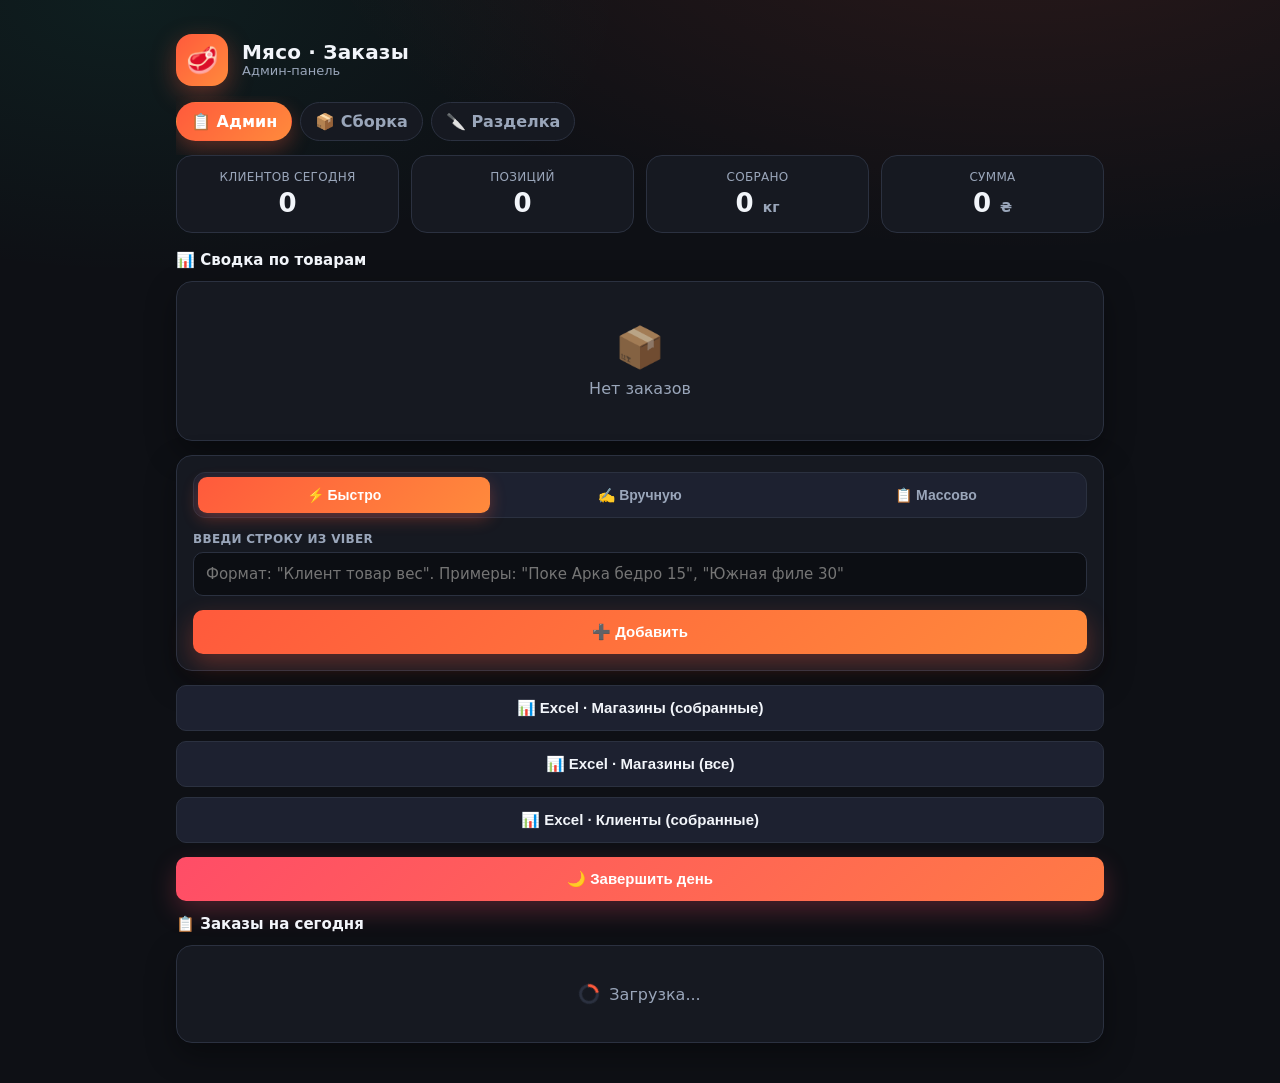
<file: index.html>
<!doctype html>
<html lang="ru">
<head>
  <meta charset="utf-8">
  <meta name="viewport" content="width=device-width, initial-scale=1, viewport-fit=cover">
  <title>Заказы мяса</title>
  <link rel="stylesheet" href="styles.css">
  <meta http-equiv="refresh" content="0; url=admin.html">
</head>
<body>
<div class="app">
  <div class="splash">
    <div class="logo">🥩</div>
    <h1>Заказы мяса</h1>
    <p class="sub">Переход в админку…</p>
  </div>
</div>
</body>
</html>
</file>
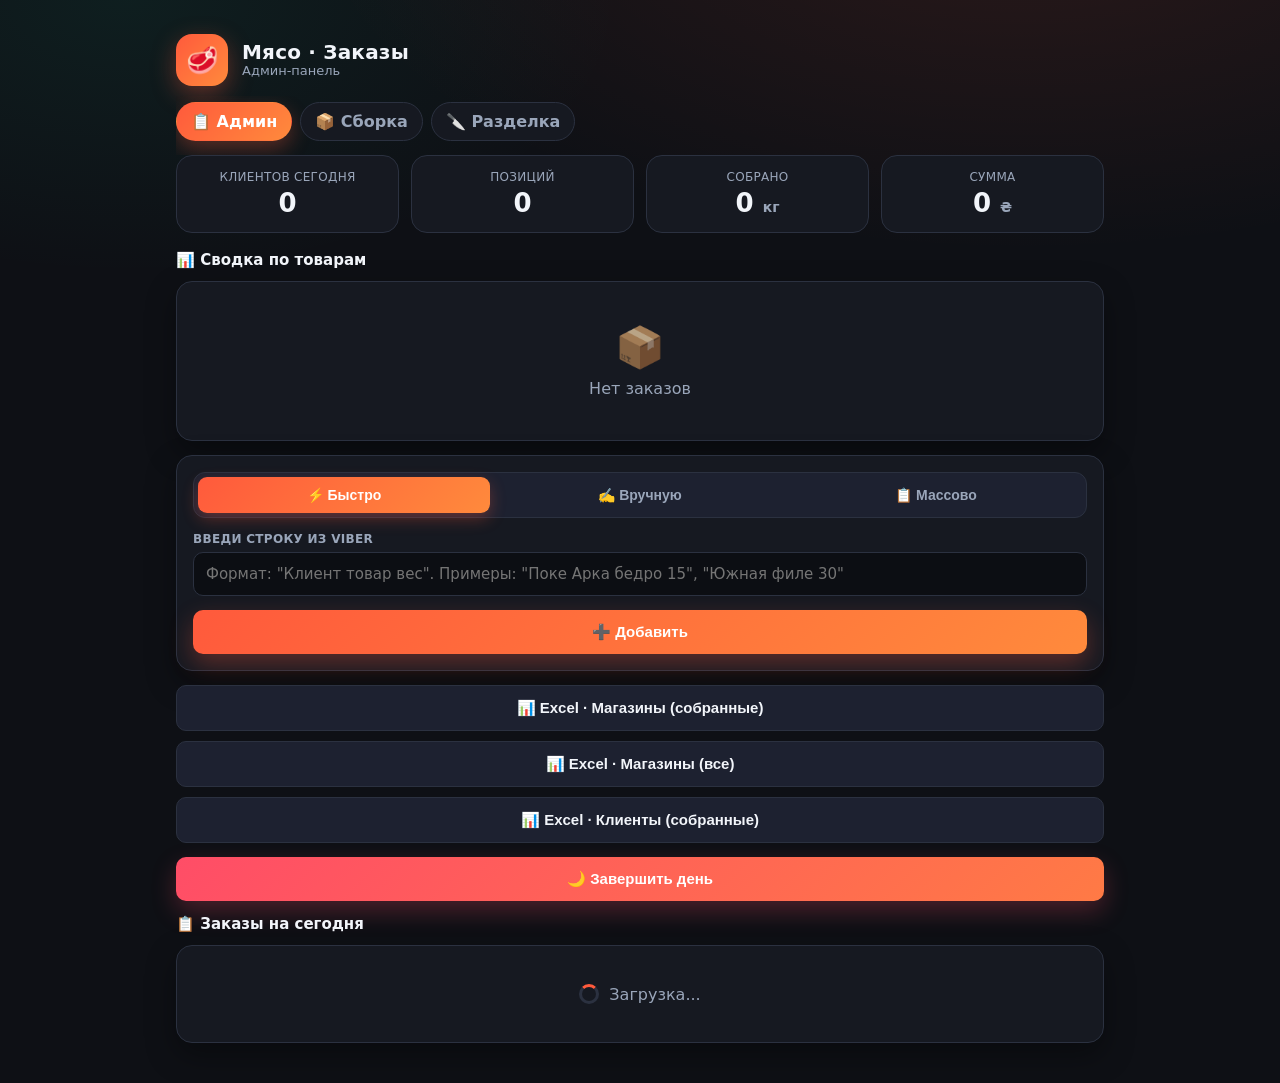
<file: admin.html>
<!doctype html>
<html lang="ru">
<head>
  <meta charset="utf-8">
  <meta name="viewport" content="width=device-width, initial-scale=1, viewport-fit=cover">
  <title>Заказы мяса · Админ</title>
  <link rel="stylesheet" href="styles.css">
</head>
<body>
<div class="app">

  <!-- top bar -->
  <header class="topbar">
    <div class="logo">🥩</div>
    <div class="brand">
      <span class="title">Мясо · Заказы</span>
      <span class="sub">Админ-панель</span>
    </div>
  </header>

  <!-- nav -->
  <nav class="nav" data-hook="nav-admin">
    <a href="#" class="active">📋 Админ</a>
    <a href="picker.html">📦 Сборка</a>
    <a href="razdelka.html">🔪 Разделка</a>
  </nav>

  <!-- stats -->
  <section class="stats cols-4" data-hook="admin-stats">
    <div class="stat"><div class="label">Клиентов сегодня</div><div class="value" data-value="clients">0</div></div>
    <div class="stat"><div class="label">Позиций</div><div class="value" data-value="items">0</div></div>
    <div class="stat"><div class="label">Собрано</div><div class="value" data-value="collected">0 <span class="unit">кг</span></div></div>
    <div class="stat"><div class="label">Сумма</div><div class="value" data-value="sum">0 <span class="unit">₴</span></div></div>
  </section>

  <!-- summary -->
  <h2 class="section-title">📊 Сводка по товарам</h2>
  <div class="card" data-hook="summary">
    <div class="empty"><span class="emoji">📦</span>Нет заказов</div>
  </div>

  <!-- add order -->
  <div class="card mt">
    <div class="segmented" data-hook="add-tabs">
      <button class="active" data-pane="fast">⚡ Быстро</button>
      <button data-pane="manual">✍️ Вручную</button>
      <button data-pane="batch">📋 Массово</button>
    </div>

    <!-- fast -->
    <form class="field" data-hook="fast-form">
      <label for="fast-line">Введи строку из Viber</label>
      <input id="fast-line" class="input" placeholder='Формат: "Клиент товар вес". Примеры: "Поке Арка бедро 15", "Южная филе 30"'>
      <button type="submit" class="btn btn-primary btn-block mt">➕ Добавить</button>
    </form>

    <!-- manual -->
    <form class="field" data-hook="manual-form" hidden>
      <div class="grid-2">
        <div><label for="m-cat">Категория</label>
          <select id="m-cat"><option value="client">Клиент</option><option value="shop">Магазин</option></select></div>
        <div class="field" style="margin-top:0"><label for="m-client">Клиент / Магазин</label>
          <input id="m-client" class="input"></div>
      </div>
      <div class="grid-2">
        <div><label for="m-product">Товар</label><input id="m-product" class="input"></div>
        <div class="field" style="margin-top:0"><label for="m-weight">Заказано (кг)</label>
          <input id="m-weight" class="input" inputmode="decimal"></div>
      </div>
      <button type="submit" class="btn btn-primary btn-block mt">➕ Добавить заказ</button>
    </form>

    <!-- batch -->
    <form class="field" data-hook="batch-form" hidden>
      <label for="b-cat">Категория</label>
      <select id="b-cat"><option value="client">Клиент</option><option value="shop">Магазин</option></select>
      <div class="field"><label for="b-client">Клиент / Магазин</label>
        <input id="b-client" class="input"></div>
      <div class="field"><label for="b-lines">Список товаров</label>
        <textarea id="b-lines" placeholder='Формат: "товар вес" на каждой строке'></textarea></div>
      <button type="submit" class="btn btn-primary btn-block mt">📋 Добавить все</button>
    </form>
  </div>

  <!-- excel exports -->
  <div class="stack mt">
    <button class="btn btn-ghost btn-block" data-hook="export-shop-collected">📊 Excel · Магазины (собранные)</button>
    <button class="btn btn-ghost btn-block" data-hook="export-shop-all">📊 Excel · Магазины (все)</button>
    <button class="btn btn-ghost btn-block" data-hook="export-client-collected">📊 Excel · Клиенты (собранные)</button>
  </div>

  <!-- finish day -->
  <button class="btn btn-danger btn-block mt" data-hook="finish-day">🌙 Завершить день</button>

  <!-- today orders -->
  <h2 class="section-title mt">📋 Заказы на сегодня</h2>
  <div class="card" data-hook="orders-list">
    <div class="loading"><span class="spinner"></span>Загрузка...</div>
  </div>

</div>
<script src="app.js"></script>
</body>
</html>
</file>
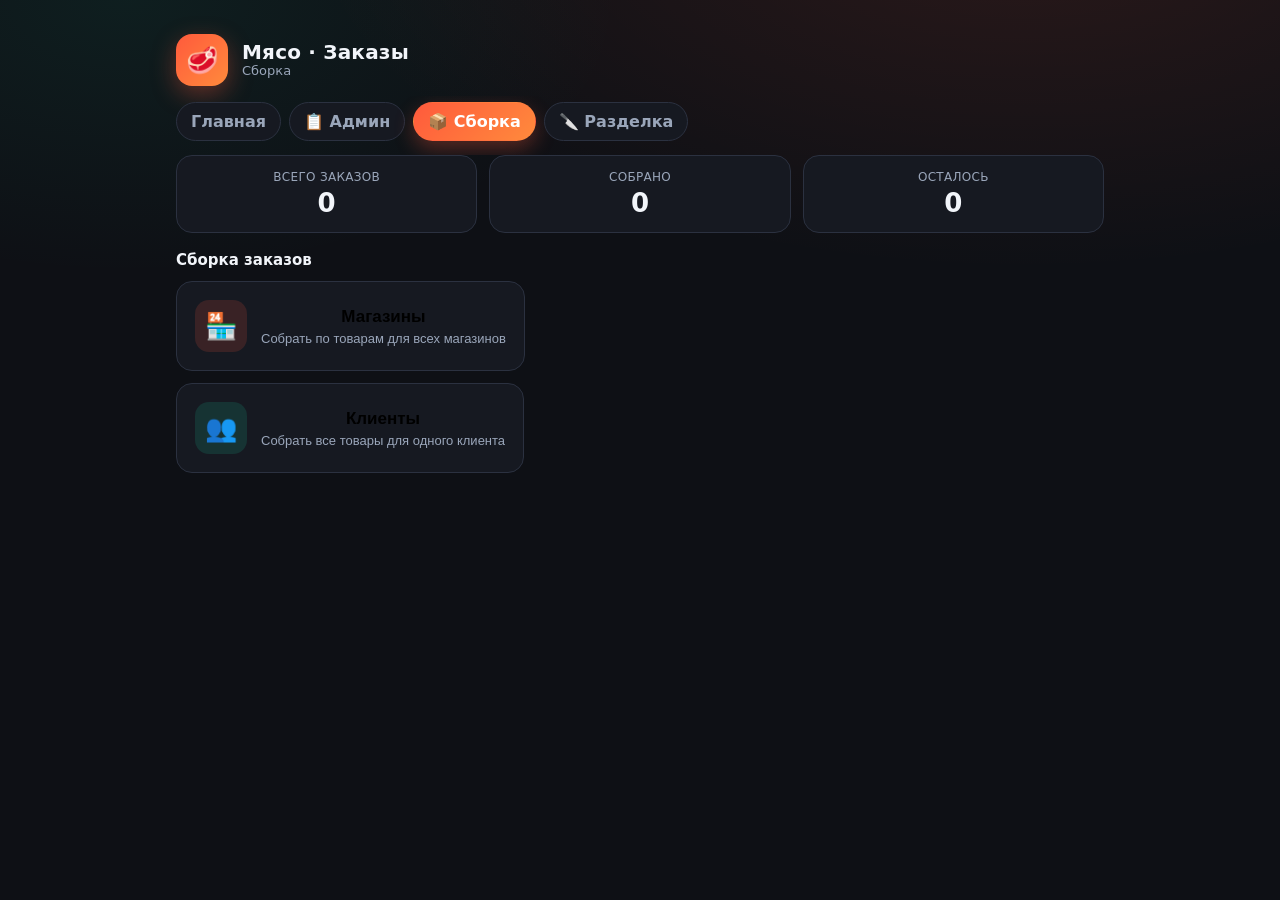
<file: picker.html>
<!doctype html>
<html lang="ru">
<head>
  <meta charset="utf-8">
  <meta name="viewport" content="width=device-width, initial-scale=1, viewport-fit=cover">
  <title>Заказы мяса · Сборка</title>
  <link rel="stylesheet" href="styles.css">
</head>
<body>
<div class="app">

  <!-- top bar -->
  <header class="topbar">
    <div class="logo">🥩</div>
    <div class="brand">
      <span class="title">Мясо · Заказы</span>
      <span class="sub">Сборка</span>
    </div>
  </header>

  <!-- nav -->
  <nav class="nav" data-hook="nav-picker">
    <a href="index.html">Главная</a>
    <a href="admin.html">📋 Админ</a>
    <a href="#" class="active">📦 Сборка</a>
    <a href="razdelka.html">🔪 Разделка</a>
  </nav>

  <!-- stats -->
  <section class="stats cols-3" data-hook="picker-stats">
    <div class="stat"><div class="label">Всего заказов</div><div class="value" data-value="total">0</div></div>
    <div class="stat"><div class="label">Собрано</div><div class="value" data-value="collected">0</div></div>
    <div class="stat"><div class="label">Осталось</div><div class="value" data-value="left">0</div></div>
  </section>

  <!-- mode cards -->
  <h2 class="section-title">Сборка заказов</h2>
  <button class="action-card" data-hook="mode-shop">
    <span class="ico" style="background:rgba(255,90,60,.15)">🏪</span>
    <div><h3>Магазины</h3><p>Собрать по товарам для всех магазинов</p></div>
  </button>
  <button class="action-card" data-hook="mode-client">
    <span class="ico" style="background:rgba(22,199,154,.15)">👥</span>
    <div><h3>Клиенты</h3><p>Собрать все товары для одного клиента</p></div>
  </button>

</div>

<!-- weight modal -->
<div class="modal" id="weight-modal" data-hook="weight-modal">
  <div class="sheet">
    <div class="sheet-head">
      <span>← Назад</span>
      <span style="color:var(--muted)" data-hook="modal-product">Выбери товар</span>
      <button aria-label="close" data-hook="modal-close" style="border:none;background:none;cursor:pointer;font-size:20px">✕</button>
    </div>

    <input class="input mt" inputmode="decimal" placeholder="Введи вес" id="weight-display" data-hook="weight-display">

    <!-- keypad -->
    <div class="keypad" data-hook="keypad">
      <button class="key" data-key="7">7</button>
      <button class="key" data-key="8">8</button>
      <button class="key" data-key="9">9</button>
      <button class="key" data-key="4">4</button>
      <button class="key" data-key="5">5</button>
      <button class="key" data-key="6">6</button>
      <button class="key" data-key="1">1</button>
      <button class="key" data-key="2">2</button>
      <button class="key" data-key="3">3</button>
      <button class="key" data-key="C">C</button>
      <button class="key" data-key="0">0</button>
      <button class="key" data-key=".">.</button>
      <button class="key confirm" data-hook="confirm-weight">✓ Подтвердить вес</button>
    </div>
  </div>
</div>

<!-- empty state (shown when no orders to collect) -->
<div class="card mt" data-hook="picker-empty" hidden>
  <div class="empty"><span class="emoji">📦</span>Нет заказов для сборки<br><small>Все заказы собраны или ещё не добавлены</small></div>
</div>

<script src="app.js"></script>
</body>
</html>
</file>
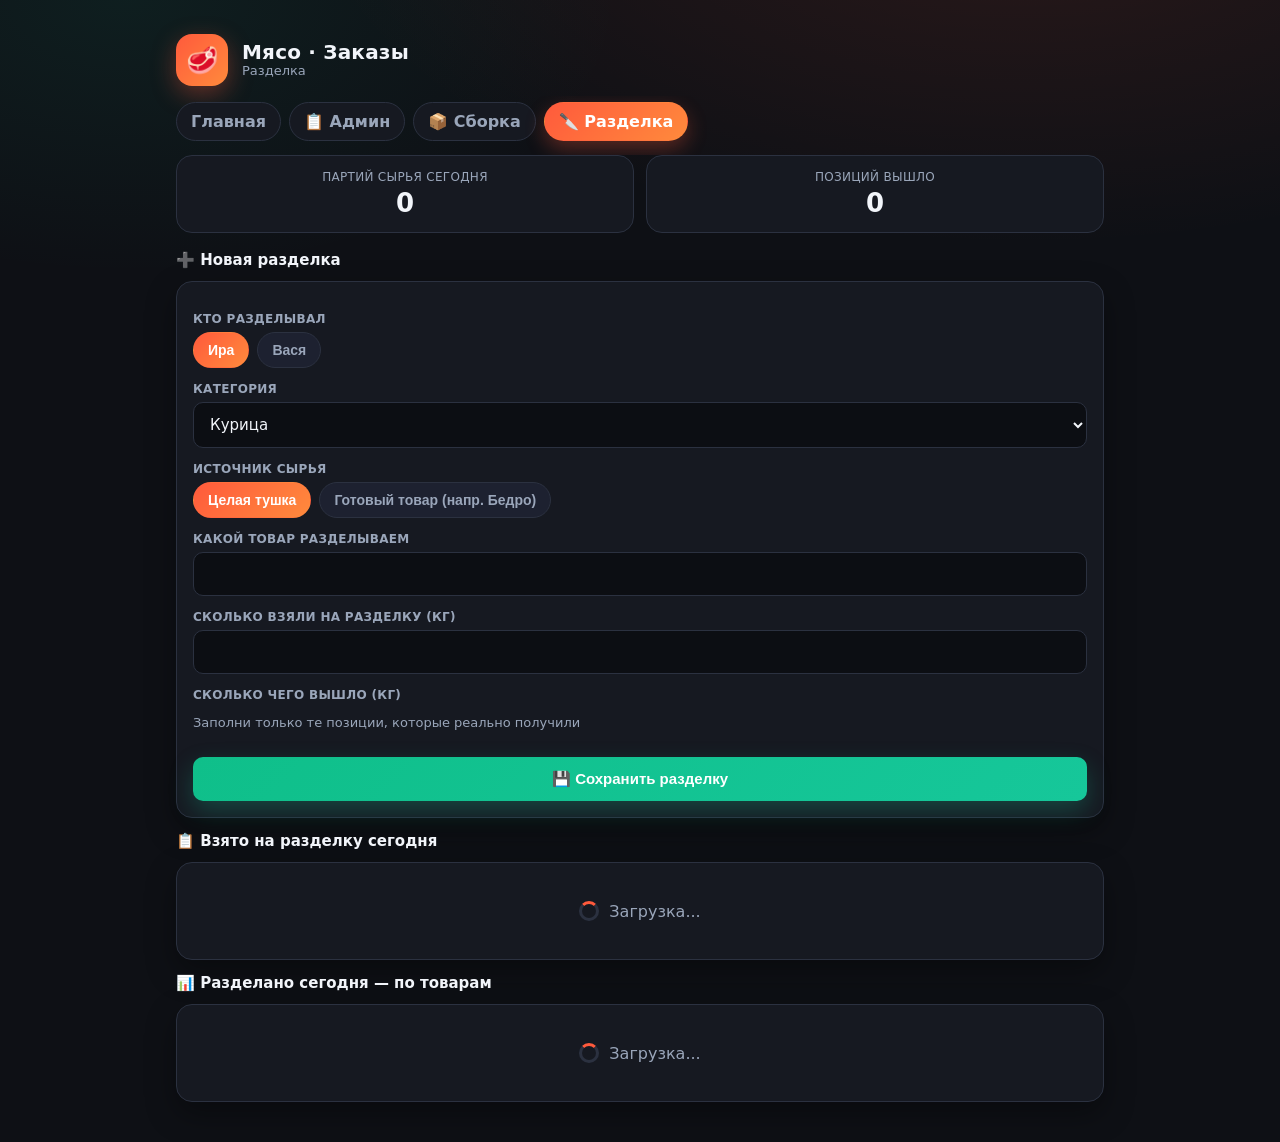
<file: razdelka.html>
<!doctype html>
<html lang="ru">
<head>
  <meta charset="utf-8">
  <meta name="viewport" content="width=device-width, initial-scale=1, viewport-fit=cover">
  <title>Заказы мяса · Разделка</title>
  <link rel="stylesheet" href="styles.css">
</head>
<body>
<div class="app">

  <!-- top bar -->
  <header class="topbar">
    <div class="logo">🥩</div>
    <div class="brand">
      <span class="title">Мясо · Заказы</span>
      <span class="sub">Разделка</span>
    </div>
  </header>

  <!-- nav -->
  <nav class="nav" data-hook="nav-razdelka">
    <a href="index.html">Главная</a>
    <a href="admin.html">📋 Админ</a>
    <a href="picker.html">📦 Сборка</a>
    <a href="#" class="active">🔪 Разделка</a>
  </nav>

  <!-- stats -->
  <section class="stats cols-2" data-hook="razdelka-stats">
    <div class="stat"><div class="label">Партий сырья сегодня</div><div class="value" data-value="batches">0</div></div>
    <div class="stat"><div class="label">Позиций вышло</div><div class="value" data-value="items-out">0</div></div>
  </section>

  <!-- new razdelka form -->
  <h2 class="section-title">➕ Новая разделка</h2>
  <form class="card" data-hook="razdelka-form">
    <div class="field">
      <label>Кто разделывал</label>
      <div class="chips" data-hook="worker">
        <button type="button" class="chip active" data-worker="ira">Ира</button>
        <button type="button" class="chip" data-worker="vasya">Вася</button>
      </div>
    </div>

    <div class="field">
      <label for="r-cat">Категория</label>
      <select id="r-cat"><option value="chicken">Курица</option><option value="turkey">Индюк</option><option value="pork">Свинина</option></select>
    </div>

    <div class="field">
      <label>Источник сырья</label>
      <div class="chips" data-hook="source">
        <button type="button" class="chip active" data-source="whole">Целая тушка</button>
        <button type="button" class="chip" data-source="ready">Готовый товар (напр. Бедро)</button>
      </div>
    </div>

    <div class="field"><label for="r-product">Какой товар разделываем</label>
      <input id="r-product" class="input"></div>

    <div class="field"><label for="r-input-weight">Сколько взяли на разделку (кг)</label>
      <input id="r-input-weight" class="input" inputmode="decimal"></div>

    <!-- dynamic "what came out" rows -->
    <div class="field">
      <label>Сколько чего вышло (кг)</label>
      <p class="meta" style="color:var(--muted);font-size:13px">Заполни только те позиции, которые реально получили</p>
      <div class="stack" data-hook="out-rows"></div>
    </div>

    <button type="submit" class="btn btn-accent btn-block mt">💾 Сохранить разделку</button>
  </form>

  <!-- taken today -->
  <h2 class="section-title mt">📋 Взято на разделку сегодня</h2>
  <div class="card" data-hook="taken-list">
    <div class="loading"><span class="spinner"></span>Загрузка...</div>
  </div>

  <!-- output summary -->
  <h2 class="section-title mt">📊 Разделано сегодня — по товарам</h2>
  <div class="card" data-hook="output-summary">
    <div class="loading"><span class="spinner"></span>Загрузка...</div>
  </div>

</div>
<script src="app.js"></script>
</body>
</html>
</file>
<file: styles.css>
/* ============================================================
   Мясо · Заказы — Design System
   Единые стили для admin / picker / razdelka / index
============================================================ */
:root{
  --bg:#0e1015;
  --surface:#161921;
  --surface-2:#1d2130;
  --border:#2b3140;
  --text:#f2f5fa;
  --muted:#9aa6ba;
  --primary:#ff5a3c;          /* warm "meat" coral */
  --primary-2:#ff8a3c;
  --accent:#16c79a;            /* fresh green for "собрано / ok" */
  --danger:#ff4d67;
  --radius:16px;
  --radius-sm:10px;
  --shadow:0 12px 30px rgba(0,0,0,.35);
  --font:-apple-system,BlinkMacSystemFont,"Segoe UI",Roboto,system-ui,sans-serif;
}

*{box-sizing:border-box}
html,body{margin:0}
body{
  font-family:var(--font);
  color:var(--text);
  background:
    radial-gradient(1200px 600px at 80% -10%, rgba(255,90,60,.12), transparent 60%),
    radial-gradient(900px 500px at 10% 0%, rgba(22,199,154,.08), transparent 55%),
    var(--bg);
  min-height:100vh;
  -webkit-tap-highlight-color:transparent;
}

/* ---------- shell ---------- */
.app{max-width:960px;margin:0 auto;padding:18px 16px 40px}

/* ---------- top bar ---------- */
.topbar{
  display:flex;align-items:center;gap:14px;
  padding:16px 0 10px;
}
.logo{
  width:52px;height:52px;border-radius:16px;display:grid;place-items:center;
  font-size:26px;background:linear-gradient(135deg,var(--primary),var(--primary-2));
  box-shadow:0 8px 24px rgba(255,90,60,.35);flex:none;
}
.brand{display:flex;flex-direction:column;line-height:1.15}
.brand .title{font-size:20px;font-weight:800;letter-spacing:.2px}
.brand .sub{font-size:13px;color:var(--muted)}

/* ---------- nav pills (scrollable) ---------- */
.nav{display:flex;gap:8px;overflow-x:auto;padding:6px 0 14px;scrollbar-width:none}
.nav::-webkit-scrollbar{display:none}
.nav a{flex:none;font-weight:700;color:var(--muted);text-decoration:none;
  padding:9px 14px;border-radius:999px;background:var(--surface);border:1px solid var(--border)}
.nav a.active{color:#fff;background:linear-gradient(135deg,var(--primary),var(--primary-2));
  border-color:transparent;box-shadow:0 8px 20px rgba(255,90,60,.3)}

/* ---------- stat tiles ---------- */
.stats{display:grid;gap:12px;margin-bottom:18px}
.stats.cols-4{grid-template-columns:repeat(4,1fr)}
.stats.cols-3{grid-template-columns:repeat(3,1fr)}
.stats.cols-2{grid-template-columns:repeat(2,1fr)}
.stat{background:var(--surface);border:1px solid var(--border);border-radius:var(--radius);
  padding:14px;text-align:center}
.stat .label{font-size:12px;color:var(--muted);letter-spacing:.3px;text-transform:uppercase}
.stat .value{font-size:26px;font-weight:800;margin-top:4px}
.stat .unit{font-size:14px;color:var(--muted);font-weight:600}

/* ---------- section title ---------- */
.section-title{display:flex;align-items:center;gap:8px;font-size:15px;font-weight:700;margin:6px 0 12px}

/* ---------- card ---------- */
.card{background:var(--surface);border:1px solid var(--border);border-radius:var(--radius);
  padding:16px;box-shadow:var(--shadow)}
.card + .card{margin-top:14px}

/* ---------- segmented tabs ---------- */
.segmented{display:flex;background:var(--surface-2);border:1px solid var(--border);
  border-radius:12px;padding:4px;gap:4px}
.segmented button{flex:1;border:none;background:transparent;color:var(--muted);
  font-weight:700;font-size:14px;padding:10px 8px;border-radius:9px;cursor:pointer;transition:.15s}
.segmented button.active{color:#fff;background:linear-gradient(135deg,var(--primary),var(--primary-2));
  box-shadow:0 6px 16px rgba(255,90,60,.3)}

/* ---------- fields ---------- */
.field{margin-top:14px}
.field label{display:block;font-size:12px;font-weight:700;color:var(--muted);
  letter-spacing:.3px;text-transform:uppercase;margin-bottom:6px}
.input,select,textarea{width:100%;background:#0c0e13;border:1px solid var(--border);color:var(--text);
  border-radius:var(--radius-sm);padding:12px;font-size:15px;font-family:inherit;outline:none}
.input:focus,select:focus,textarea:focus{border-color:var(--primary);box-shadow:0 0 0 3px rgba(255,90,60,.18)}
textarea{resize:vertical;min-height:96px}

/* ---------- buttons ---------- */
.btn{display:inline-flex;align-items:center;justify-content:center;gap:8px;cursor:pointer;
  font-weight:700;font-size:15px;border:none;border-radius:var(--radius-sm);padding:13px 16px;color:#fff}
.btn-primary{background:linear-gradient(135deg,var(--primary),var(--primary-2));
  box-shadow:0 10px 24px rgba(255,90,60,.3)}
.btn-accent{background:linear-gradient(135deg,#0fbf8a,#16c79a);box-shadow:0 10px 24px rgba(22,199,154,.25)}
.btn-ghost{background:var(--surface-2);border:1px solid var(--border);color:var(--text)}
.btn-danger{background:linear-gradient(135deg,#ff4d67,#ff7a45);box-shadow:0 10px 24px rgba(255,77,103,.25)}
.btn-block{display:flex;width:100%}

/* ---------- empty / loading states ---------- */
.empty{text-align:center;color:var(--muted);padding:26px 12px}
.empty .emoji{font-size:40px;opacity:.7;display:block;margin-bottom:8px}
.loading{display:flex;align-items:center;justify-content:center;gap:10px;color:var(--muted);padding:22px}
.spinner{width:20px;height:20px;border:3px solid var(--border);border-top-color:var(--primary);
  border-radius:50%;animation:spin .8s linear infinite}
@keyframes spin{to{transform:rotate(360deg)}}

/* ---------- keypad (picker modal) ---------- */
.keypad{display:grid;grid-template-columns:repeat(3,1fr);gap:8px;margin-top:12px}
.key{font-size:22px;font-weight:700;padding:14px;border-radius:12px;background:var(--surface-2);
  border:1px solid var(--border);color:var(--text);cursor:pointer}
.key.confirm{grid-column:1/-1;background:linear-gradient(135deg,var(--primary),var(--primary-2));
  color:#fff;border:none;box-shadow:0 8px 20px rgba(255,90,60,.3)}

/* ---------- modal ---------- */
.modal{position:fixed;inset:0;z-index:50;display:none}
.modal.open{display:flex;align-items:flex-end;justify-content:center}
.sheet{width:100%;max-width:480px;background:var(--surface);border:1px solid var(--border);
  border-radius:20px 20px 0 0;padding:18px;box-shadow:0 -12px 40px rgba(0,0,0,.5)}
.sheet-head{display:flex;align-items:center;justify-content:space-between;font-weight:700}

/* ---------- big action cards (picker) ---------- */
.action-card{display:flex;gap:14px;align-items:center;background:var(--surface);border:1px solid var(--border);
  border-radius:var(--radius);padding:18px;margin-top:12px;cursor:pointer}
.action-card .ico{width:52px;height:52px;border-radius:14px;display:grid;place-items:center;font-size:26px;flex:none}
.action-card h3{margin:0;font-size:17px}
.action-card p{margin:4px 0 0;color:var(--muted);font-size:13px}

/* ---------- radios / chips (razdelka) ---------- */
.chips{display:flex;flex-wrap:wrap;gap:8px;margin-top:6px}
.chip{padding:9px 14px;border-radius:999px;background:var(--surface-2);border:1px solid var(--border);
  color:var(--muted);font-weight:700;font-size:14px;cursor:pointer}
.chip.active{color:#fff;border-color:transparent;background:linear-gradient(135deg,var(--primary),var(--primary-2))}

/* ---------- order row (list item) ---------- */
.row{display:flex;align-items:center;gap:12px;padding:14px 0;border-bottom:1px solid var(--border)}
.row:last-child{border-bottom:none}
.row .meta{color:var(--muted);font-size:13px}

/* ---------- utility ---------- */
.mt{margin-top:14px}
.stack{display:flex;flex-direction:column;gap:10px}
.grid-2{display:grid;grid-template-columns:1fr 1fr;gap:10px}
@media (max-width:560px){.stats.cols-4{grid-template-columns:repeat(2,1fr)}}
</file>
